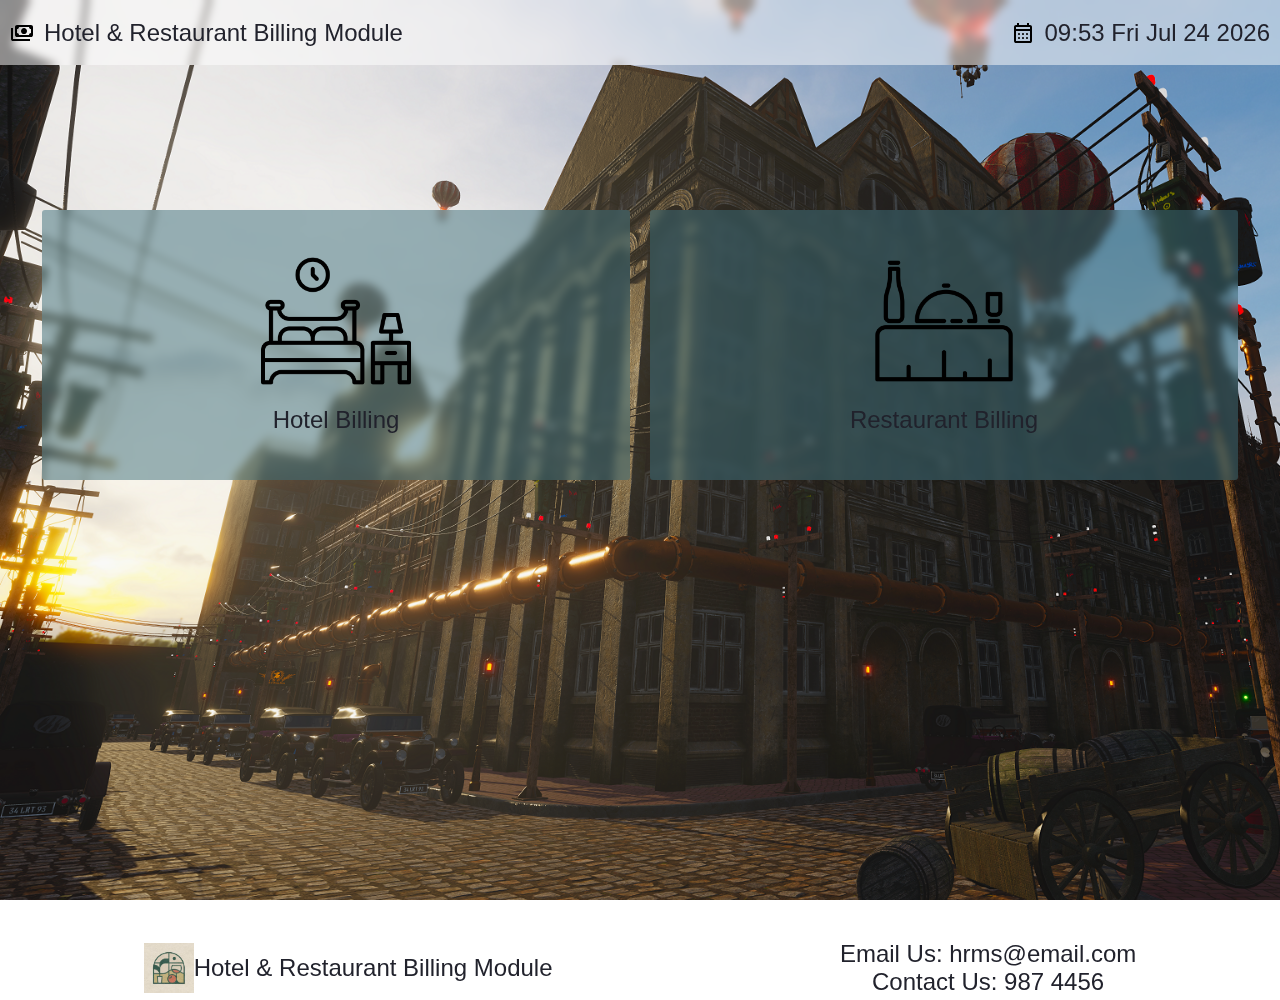
<file: index.html>
<!DOCTYPE html>
<html lang="en">
<head>
    <meta charset="UTF-8">
    <meta name="viewport" content="width=device-width, initial-scale=1.0">
    <title>Billing</title>
    <link rel="stylesheet" href="global.css">
    <link rel="stylesheet" href="draculaColorScheme.css">
    <script type="text/javascript" src="global.js" defer></script>
</head>

<body>
    <div class="navbar">
        <div class="flex-row">
            <img src="asset\svg\payments_FILL0_wght400_GRAD0_opsz24.svg">
            <p>Hotel & Restaurant Billing Module</p>
        </div>
        <div class="flex-row">
            <img src="asset\svg\calendar_month_FILL0_wght400_GRAD0_opsz24.svg">
            <p id="current-datetime">_TIME_DATE_</p>
        </div>
    </div>

    <div class="content">
        <div class="billing-option">
            <a href="hotel.html" class="d-button option drac-cyan-b blur">
                <img src="asset/image/hotel.png" width="150" alt="hotel-image">
                <p class="pad10">Hotel Billing</p>
            </a>
            <a href="restaurant.html" class="d-button option drac-cyan-b blur">
                <img src="asset/image/restaurant.png" width="150" alt="hotel-image">
                <p class="pad10">Restaurant Billing</p>
            </a>
        </div>
    </div>
    <div class="footer">
        <div class="flex-row" style="align-items: center;">
            <img src="asset/image/logo.jpg" alt="logo" width="50px">
            <p>Hotel & Restaurant Billing Module</p>
        </div>
        <div class="flex-col">
            <p class="center">Email Us: hrms@email.com</p>
            <p class="center">Contact Us: 987 4456</p>
        </div>
    </div>
</body>
</html>
</file>
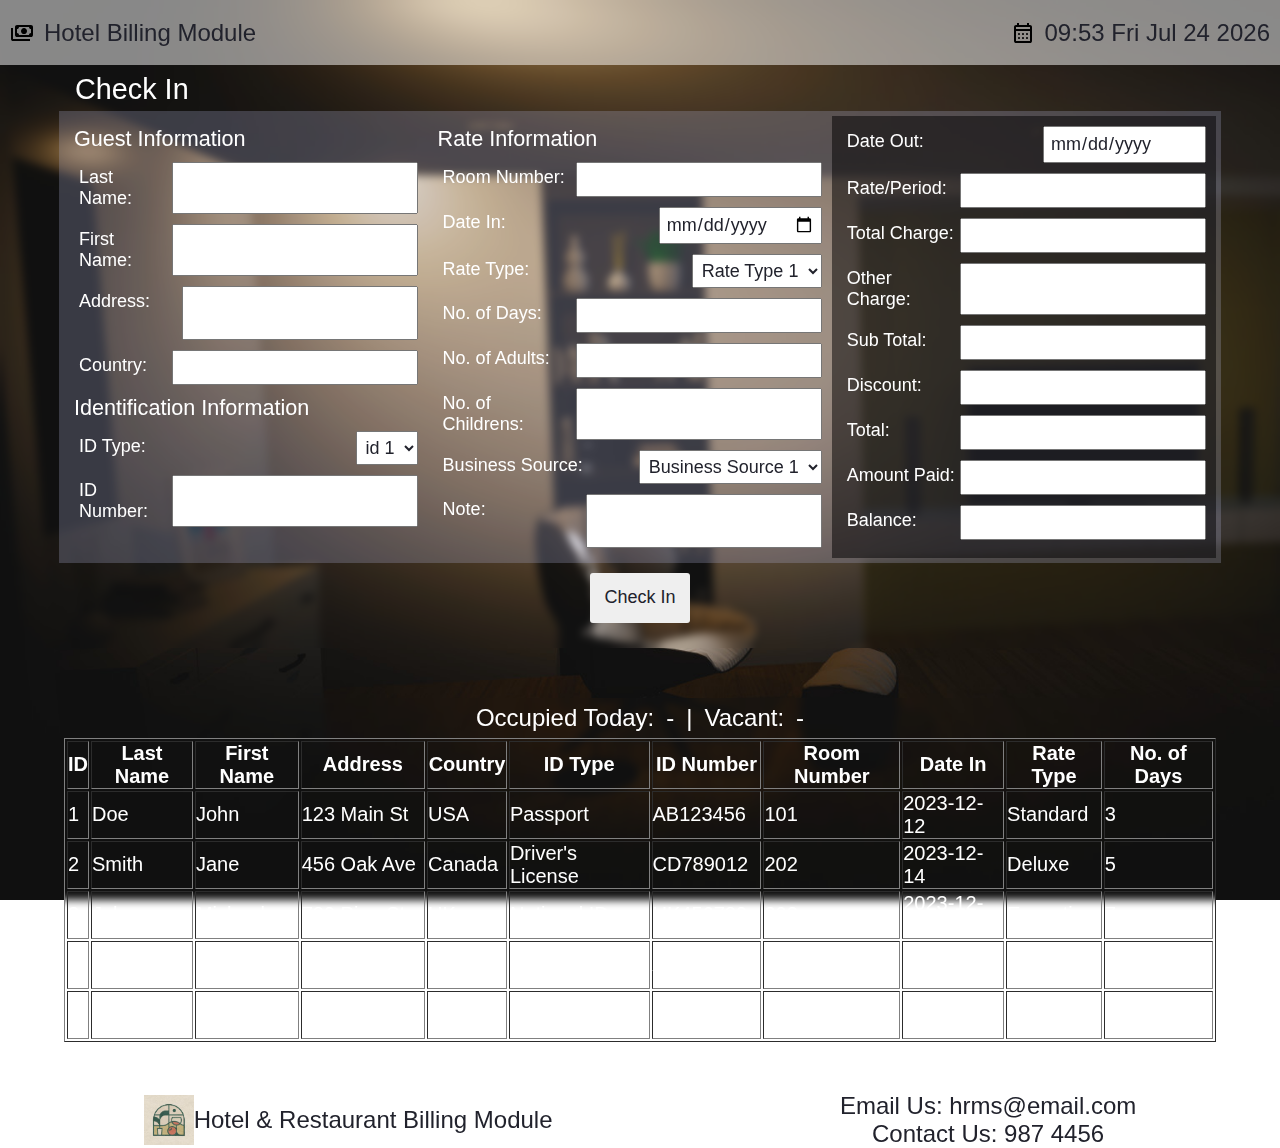
<file: hotel.html>
<!DOCTYPE html>
<html lang="en" id="hotel">
<head>
    <meta charset="UTF-8">
    <meta name="viewport" content="width=device-width, initial-scale=1.0">
    <title>Hotel</title>
    <link rel="stylesheet" href="global.css">
    <link rel="stylesheet" href="draculaColorScheme.css">
    <script type="text/javascript" src="global.js" defer></script>
</head>
<body>
    <div class="navbar">
        <div class="flex-row">
            <img src="asset\svg\payments_FILL0_wght400_GRAD0_opsz24.svg">
            <p>Hotel Billing Module</p>
        </div>
        <div class="flex-row">
            <img src="asset\svg\calendar_month_FILL0_wght400_GRAD0_opsz24.svg">
            <p id="current-datetime">_TIME_DATE_</p>
        </div>
    </div>

    <div class="content flex-col" style="align-items: center;">
        
        <form action="" class="blur">
            <p class="white" style="align-self: flex-start; padding-left: 75px;">Check In</p>
            <div class="flex-row form-check-in">
                <div class="flex-col">
                    <p>Guest Information</p>
                    <div class="flex-row field">
                        <label for="ln1">Last Name:</label>
                        <input id="ln1" type="text">
                    </div>
                    <div class="flex-row field">
                        <label for="fn1">First Name:</label>
                        <input id="fn1" type="text">
                    </div>
                    <div class="flex-row field">
                        <label for="a1">Address:</label>
                        <textarea id="a1" type="text"></textarea>
                    </div>
                    <div class="flex-row field">
                        <label for="c1">Country:</label>
                        <input id="c1" type="text">
                    </div>

                    <p>Identification Information</p>
                    <div class="flex-row field">
                        <label for="idt1">ID Type:</label>
                        <select id="idt1" type="text">
                            <option value="id1">id 1</option>
                            <option value="id2">id 2</option>
                            <option value="id3">id 3</option>
                            <option value="id4">id 4</option>
                            <option value="id5">id 5</option>
                        </select>
                    </div>
                    <div class="flex-row field">
                        <label for="idn1">ID Number:</label>
                        <input id="idn1" type="text">
                    </div>
                </div>
                
                <div class="flex-col">
                    <p>Rate Information</p>
                    <div class="flex-row field">
                        <label for="rn1">Room Number:</label>
                        <input id="rn1" type="text">
                    </div>
                    <div class="flex-row field">
                        <label for="di1">Date In:</label>
                        <input id="di1" type="date">
                    </div>
                    <div class="flex-row field">
                        <label for="bs1">Rate Type:</label>
                        <select id="bs1">
                            <option value="rt1">Rate Type 1</option>
                            <option value="rt2">Rate Type 2</option>
                            <option value="rt3">Rate Type 3</option>
                            <option value="rt4">Rate Type 4</option>
                            <option value="rt5">Rate Type 5</option>
                        </select>
                    </div>
                    <div class="flex-row field">
                        <label for="nod1">No. of Days:</label>
                        <input id="nod1" type="number">
                    </div>
                    <div class="flex-row field">
                        <label for="noa1">No. of Adults:</label>
                        <input id="noa1" type="number">
                    </div>
                    <div class="flex-row field">
                        <label for="noc1">No. of Childrens:</label>
                        <input id="noc1" type="number">
                    </div>
                    <div class="flex-row field">
                        <label for="bs1">Business Source:</label>
                        <select id="bs1">
                            <option value="bs1">Business Source 1</option>
                            <option value="bs2">Business Source 2</option>
                            <option value="bs3">Business Source 3</option>
                            <option value="bs4">Business Source 4</option>
                            <option value="bs5">Business Source 5</option>
                        </select>
                    </div>
                    <div class="flex-row field">
                        <label for="n1">Note:</label>
                        <textarea id="n1" type="text"></textarea>
                    </div>
                </div>

                <div class="flex-col" style="background-color: rgba(0, 0, 0, 0.5);">
                    <div class="flex-row field">
                        <label for="do1">Date Out:</label>
                        <input id="do1" type="date" readonly>
                    </div>
                    <div class="flex-row field">
                        <label for="rp1">Rate/Period:</label>
                        <input id="rp1" type="number" readonly>
                    </div>
                    <div class="flex-row field">
                        <label for="tc1">Total Charge:</label>
                        <input id="tc1" type="number" readonly>
                    </div>
                    <div class="flex-row field">
                        <label for="oc1">Other Charge:</label>
                        <input id="oc1" type="number" readonly>
                    </div>
                    <div class="flex-row field">
                        <label for="st1">Sub Total:</label>
                        <input id="st1" type="number" readonly>
                    </div>
                    <div class="flex-row field">
                        <label for="d1">Discount:</label>
                        <input id="d1" type="number" readonly>
                    </div>
                    <div class="flex-row field">
                        <label for="t1">Total:</label>
                        <input id="t1" type="number" readonly>
                    </div>
                    <div class="flex-row field">
                        <label for="ap1">Amount Paid:</label>
                        <input id="ap1" type="number" readonly>
                    </div>
                    <div class="flex-row field">
                        <label for="b1">Balance:</label>
                        <input id="b1" type="number" readonly>
                    </div>
                </div>
                
            </div>
            <button class="d-button" style="width: 100px;">Check In</button>
        </form>
            

        <div class="flex-col check-in-table" style="padding: 50px 0px;">
            <div class="flex-row white blur center">
                <div class="flex-row">
                    <p style="padding: 6px;">Occupied Today:</p><p style="padding: 6px;">-</p>
                </div>
                <p style="padding: 6px;"> | </p>
                <div class="flex-row">
                    <p style="padding: 6px;">Vacant:</p><p style="padding: 6px;">-</p>
                </div>
            </div>

            <table border="1" class="white blur">
                <thead>
                    <tr>
                        <th>ID</th>
                        <th>Last Name</th>
                        <th>First Name</th>
                        <th>Address</th>
                        <th>Country</th>
                        <th>ID Type</th>
                        <th>ID Number</th>
                        <th>Room Number</th>
                        <th>Date In</th>
                        <th>Rate Type</th>
                        <th>No. of Days</th>
                    </tr>
                </thead>
                <tbody>
                    
                    <tr>
                        <td>1</td>
                        <td>Doe</td>
                        <td>John</td>
                        <td>123 Main St</td>
                        <td>USA</td>
                        <td>Passport</td>
                        <td>AB123456</td>
                        <td>101</td>
                        <td>2023-12-12</td>
                        <td>Standard</td>
                        <td>3</td>
                    </tr>
                    <tr>
                        <td>2</td>
                        <td>Smith</td>
                        <td>Jane</td>
                        <td>456 Oak Ave</td>
                        <td>Canada</td>
                        <td>Driver's License</td>
                        <td>CD789012</td>
                        <td>202</td>
                        <td>2023-12-14</td>
                        <td>Deluxe</td>
                        <td>5</td>
                    </tr>
                    <tr>
                        <td>3</td>
                        <td>Johnson</td>
                        <td>Michael</td>
                        <td>789 Pine St</td>
                        <td>UK</td>
                        <td>National ID</td>
                        <td>UK456789</td>
                        <td>303</td>
                        <td>2023-12-16</td>
                        <td>Executive</td>
                        <td>7</td>
                    </tr>
                    <tr>
                        <td>4</td>
                        <td>Lee</td>
                        <td>Susan</td>
                        <td>567 Elm Rd</td>
                        <td>Australia</td>
                        <td>Passport</td>
                        <td>AUS123456</td>
                        <td>404</td>
                        <td>2023-12-18</td>
                        <td>Standard</td>
                        <td>4</td>
                    </tr>
                    <tr>
                        <td>5</td>
                        <td>Wang</td>
                        <td>Li</td>
                        <td>888 Willow Ln</td>
                        <td>China</td>
                        <td>National ID</td>
                        <td>CN987654</td>
                        <td>505</td>
                        <td>2023-12-20</td>
                        <td>Deluxe</td>
                        <td>6</td>
                    </tr>
                    
                </tbody>
            </table>
        </div>
    </div>
    
    <div class="footer">
        <div class="flex-row" style="align-items: center;">
            <img src="asset/image/logo.jpg" alt="logo" width="50px">
            <p>Hotel & Restaurant Billing Module</p>
        </div>
        <div class="flex-col">
            <p class="center">Email Us: hrms@email.com</p>
            <p class="center">Contact Us: 987 4456</p>
        </div>
    </div>
</body>
</html>
</file>
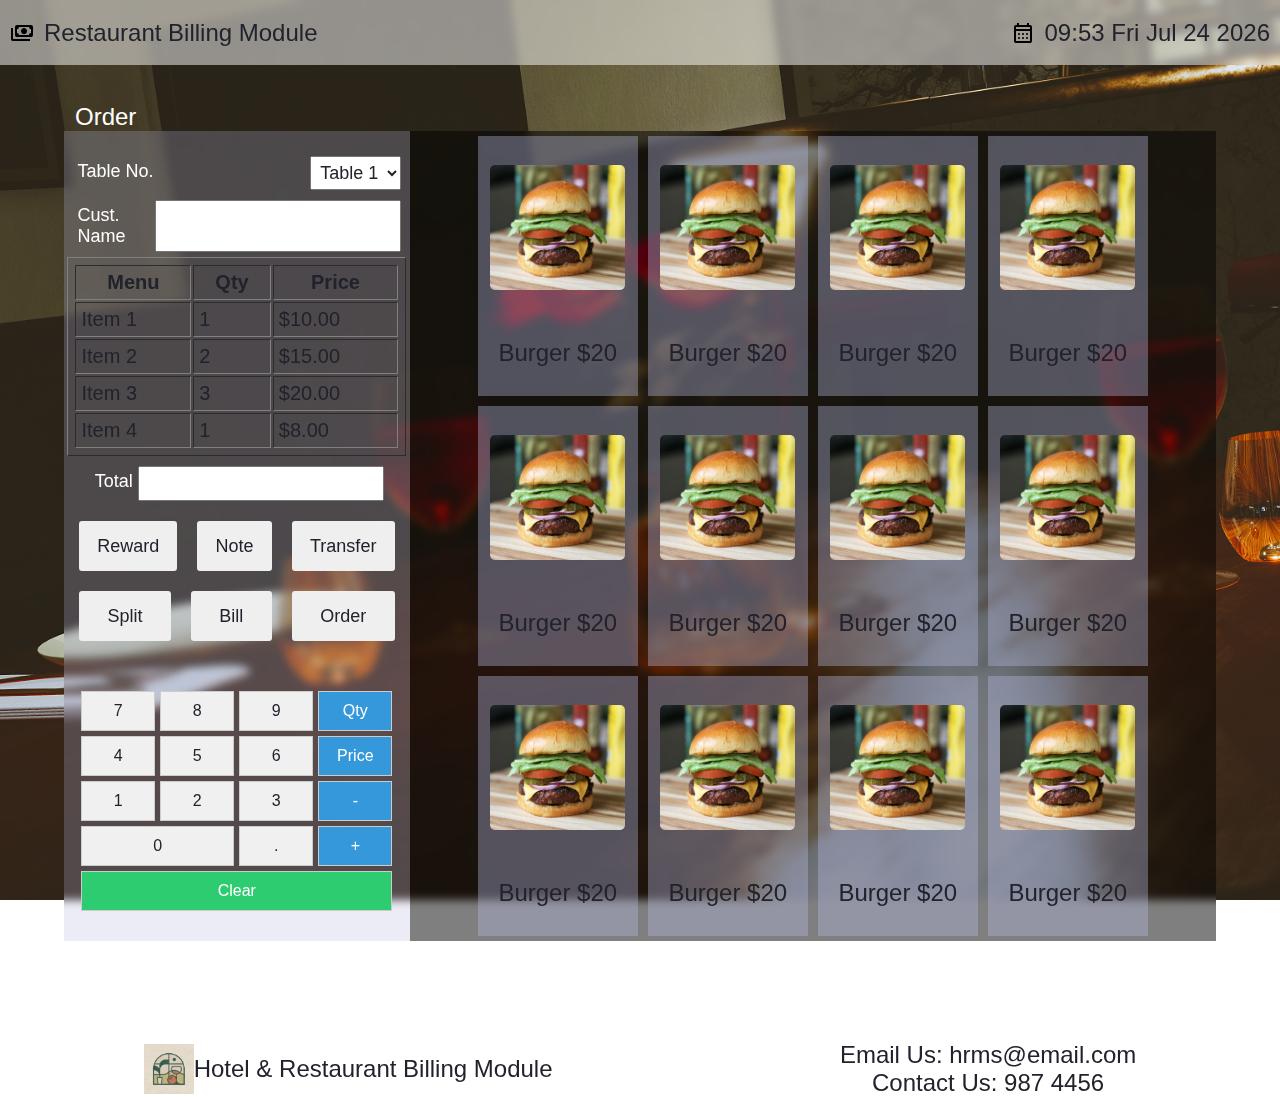
<file: restaurant.html>
<!DOCTYPE html>
<html lang="en" id="restaurant">
<head>
    <meta charset="UTF-8">
    <meta name="viewport" content="width=device-width, initial-scale=1.0">
    <title>Restaurant</title>
    <link rel="stylesheet" href="global.css">
    <link rel="stylesheet" href="draculaColorScheme.css">
    <script type="text/javascript" src="global.js" defer></script>
</head>
<body>
    <div class="navbar">
        <div class="flex-row">
            <img src="asset\svg\payments_FILL0_wght400_GRAD0_opsz24.svg">
            <p>Restaurant Billing Module</p>
        </div>
        <div class="flex-row">
            <img src="asset\svg\calendar_month_FILL0_wght400_GRAD0_opsz24.svg">
            <p id="current-datetime">_TIME_DATE_</p>
        </div>
    </div>

    <div class="content flex-col" style="align-items: center;">
        <p class="white" style="align-self: flex-start; padding-left: 75px;">Order</p>
        <div class="resto">
            <div class="flex-col info blur">
                <form action="">
                    <div class="flex-col" style="width: 98%;">
                        <div class="flex-row field">
                            <label for="">Table No.</label>
                            <select name="" id="">
                                <option value="tn1">Table 1</option>
                                <option value="tn2">Table 2</option>
                                <option value="tn3">Table 3</option>
                                <option value="tn4">Table 4</option>
                                <option value="tn5">Table 5</option>
                                <option value="tn6">Table 6</option>
                                <option value="tn7">Table 7</option>
                                <option value="tn8">Table 8</option>
                                <option value="tn9">Table 9</option>
                            </select>
                        </div>
                        <div class="flex-row field">
                            <label for="">Cust. Name</label>
                            <input type="text">
                        </div>
                        <table border="1">
                            <thead>
                                <tr>
                                    <th>Menu</th>
                                    <th>Qty</th>
                                    <th>Price</th>
                                </tr>
                            </thead>
                            <tbody>
                                <tr>
                                    <td>Item 1</td>
                                    <td>1</td>
                                    <td>$10.00</td>
                                </tr>
                                <tr>
                                    <td>Item 2</td>
                                    <td>2</td>
                                    <td>$15.00</td>
                                </tr>
                                <tr>
                                    <td>Item 3</td>
                                    <td>3</td>
                                    <td>$20.00</td>
                                </tr>
                                <tr>
                                    <td>Item 4</td>
                                    <td>1</td>
                                    <td>$8.00</td>
                                </tr>
                            </tbody>
                        </table>
                    </div>
                    <div class="flex-row field">
                        <label for="">Total</label>
                        <input type="number" readonly>
                    </div>
                    <div class="flex-row" style="flex-wrap: wrap; justify-content: space-between;">
                        <button class="d-button" type="button" style="flex-grow: 1;">Reward</button>
                        <button class="d-button" type="button" style="flex-grow: 1;">Note</button>
                        <button class="d-button" type="button" style="flex-grow: 1;">Transfer</button>
                        <button class="d-button" type="button" style="flex-grow: 1;">Split</button>
                        <button class="d-button" type="button" style="flex-grow: 1;">Bill</button>
                        <button class="d-button" style="flex-grow: 1;">Order</button>
                    </div>
                </form>
                <div class="calculator-container">
                    <button class="calculator-button">7</button>
                    <button class="calculator-button">8</button>
                    <button class="calculator-button">9</button>
                    <button class="calculator-button operator">Qty</button>
                    <button class="calculator-button">4</button>
                    <button class="calculator-button">5</button>
                    <button class="calculator-button">6</button>
                    <button class="calculator-button operator">Price</button>
                    <button class="calculator-button">1</button>
                    <button class="calculator-button">2</button>
                    <button class="calculator-button">3</button>
                    <button class="calculator-button operator">-</button>
                    <button class="calculator-button double">0</button>
                    <button class="calculator-button">.</button>
                    <button class="calculator-button operator">+</button>
                    <button class="calculator-button equals">Clear</button>
                </div>
            </div>
            
            <div class="flex-row menu blur" style="flex-wrap: wrap; justify-content: center;">
                <div class="card">
                    <img src="asset/image/menu/burger.jpg" alt="">
                    <p>Burger $20</p>
                </div>
                <div class="card">
                    <img src="asset/image/menu/burger.jpg" alt="">
                    <p>Burger $20</p>
                </div>
                <div class="card">
                    <img src="asset/image/menu/burger.jpg" alt="">
                    <p>Burger $20</p>
                </div>
                <div class="card">
                    <img src="asset/image/menu/burger.jpg" alt="">
                    <p>Burger $20</p>
                </div>
                <div class="card">
                    <img src="asset/image/menu/burger.jpg" alt="">
                    <p>Burger $20</p>
                </div>
                <div class="card">
                    <img src="asset/image/menu/burger.jpg" alt="">
                    <p>Burger $20</p>
                </div>
                <div class="card">
                    <img src="asset/image/menu/burger.jpg" alt="">
                    <p>Burger $20</p>
                </div>
                <div class="card">
                    <img src="asset/image/menu/burger.jpg" alt="">
                    <p>Burger $20</p>
                </div>
                <div class="card">
                    <img src="asset/image/menu/burger.jpg" alt="">
                    <p>Burger $20</p>
                </div>
                <div class="card">
                    <img src="asset/image/menu/burger.jpg" alt="">
                    <p>Burger $20</p>
                </div>
                <div class="card">
                    <img src="asset/image/menu/burger.jpg" alt="">
                    <p>Burger $20</p>
                </div>
                <div class="card">
                    <img src="asset/image/menu/burger.jpg" alt="">
                    <p>Burger $20</p>
                </div>
            </div>
        </div>
    </div>

    <div class="footer">
        <div class="flex-row" style="align-items: center;">
            <img src="asset/image/logo.jpg" alt="logo" width="50px">
            <p>Hotel & Restaurant Billing Module</p>
        </div>
        <div class="flex-col">
            <p class="center">Email Us: hrms@email.com</p>
            <p class="center">Contact Us: 987 4456</p>
        </div>
    </div>
</body>
</html>
</file>
<file: global.css>
*{
    font-family: Arial, Helvetica, sans-serif;
    font-size: 24px;
    /* outline: 1px solid black; */
    color: #21222C;
    padding: 0px;
    margin: 0px;
}

.flex-row{
    display: flex;
    flex-direction: row;
}
.flex-col{
    display: flex;
    flex-direction: column;
}

.white *{
    color: white;
}.white{color: white;}

form{
    display: flex;
    width: 100%;
    justify-content: center;
    align-items: center;
    padding: 15px 0px;
    flex-direction: column;
}
form *{
    font-size: 18px;
    padding: 5px;
    color: #21222C;
}form label{color: white;
}form p{color: white;
        font-size: larger
}

html{
    display: flex;
    padding: 0px;
    margin: 0px;
    width: 100%;
    height: auto;
    justify-content: center;
    background-attachment: fixed;
    background-size: cover;
    background-image: url('asset/image/index-background.png');
}html#hotel{background-image: url('asset/image/hotel-background.jpg');
}html#restaurant{background-image: url('asset/image/restaurant-background.png');}

.blur{
    backdrop-filter: blur(4px);
}

body{
    display: flex;
    height: 1000px;
    width: 100%;
    justify-content: center;
    flex-direction: column;
    min-height: 100vh;
}

.center{
    justify-content: center;
    justify-self: center;
    text-align: center;
}

.d-button{ 
    display: flex;
    width: auto;
    padding: 10px;
    margin: 10px;
    height: 50px;
    border: none;
    border-radius: 3px;
    justify-content: center;
    align-items: center;
    text-decoration: none;
}

div.billing-option{
    width: 95%;
    height: 500px;
    display: flex;
    justify-content: space-around;
}

div.navbar{
    display: flex;
    align-items: center;
    justify-content: space-between;
    position: fixed;
    top: 0px;
    left: 0px;
    z-index: 10;
    background-color: rgba(255, 255, 255, 0.5);
    width: 100%;
    height: 65px;
    backdrop-filter: blur(4px);
}div.navbar *{padding: 5px;}

div.footer{
    display: flex;
    align-items: center;
    justify-content: space-around;
    margin-top: auto;
    position: relative;
    z-index: 10;
    background-color: rgba(255, 255, 255, 0.5);
    width: 100%;
    height: 65px;
    backdrop-filter: blur(4px);
}

.form-check-in{
    width: 90%;
    justify-content: space-around;
    background-color: #b2b6dd42;
}

div.content{
    display: flex;
    width: 100%;
    justify-content: center;
    padding-top: 200px;
}

.option{
    width: 50%;
    height: 50%;
    flex-direction: column;
}

.pad10{
    padding: 10px;
}

::-webkit-scrollbar-track {
    border-radius: 10px;
    background-color: #21222C;
  }
::-webkit-scrollbar {
    width: 12px;
    background-color: #21222C;
}
::-webkit-scrollbar-thumb {
    background-color: #42434d;
}
::-webkit-scrollbar-thumb:hover {
    background-color: #b2b6dd;
}

tr:hover {
    cursor: pointer;
    background-color: #f5f5f53d;
}

div.field{
    display: flex;
    justify-content: space-between;
}

table *{
    font-size: 20px;
}
textarea{
    resize: none;
}

div.check-in-table{
    width: 90%;
}

div.resto{
    display: flex;
    width: 90%;
    height: auto;
    flex-direction: row;
    justify-content: center;
    padding-bottom: 100px;
}

div.info{
    width: 30%;
    height: auto;
    background-color: #b2b6dd42;
}

div.menu{
    width: 70%;
    height: auto;
    background-color: rgba(0, 0, 0, 0.5);
}

.calculator-container {
    display: grid;
    grid-template-columns: repeat(4, 1fr);
    gap: 5px;
    width: 90%;
    margin: 20px auto;
}

.calculator-button {
    padding: 10px;
    font-size: 16px;
    text-align: center;
    background-color: #f0f0f0;
    border: 1px solid #ccc;
    cursor: pointer;
}

.calculator-button.operator {
    background-color: #3498db;
    color: #fff;
}

.calculator-button.double {
    grid-column: span 2;
}

.calculator-button.equals {
    grid-column: span 4;
    background-color: #2ecc71;
    color: #fff;
}

div.card{
    display: flex;
    width: 150px;
    height: 250px;
    flex-direction: column;
    align-items: center;
    justify-content: space-around;
    padding: 5px;
    margin: 5px;
    background-color: #b2b6dd63;
    transition: 0.3s;
}div.card:hover{
    cursor: pointer;
    background-color: #b2b6dd9d;
    transition: 0.3s;
}
div.card img{
    width: 90%;
    height: 50%;
    border-radius: 5px;
}
</file>
<file: draculaColorScheme.css>
.drac-dark{
    background-color: #282A36;
}
.drac-light{
    background-color: #F8F8F2;
}

.drac-black{
    color: #21222C;
}
.drac-blue{
    color: #BD93F9;
}
.drac-cyan{
    color: #8BE9FD;
}
.drac-green{
    color: #50FA7B;
}
.drac-purple{
    color: #FF79C6;
}
.drac-red{
    color: #FF5555;
}
.drac-white{
    color: #F8F8F2;
}
.drac-yellow{
    color: #F1FA8C;
}

.drac-black-b{
    background-color: #21222C;
}

.drac-blue-b{
    background-color: #BD93F9;
}


.drac-cyan-b{
    background-color: rgba(59, 109, 121, 0.5);
    transition: 0.3s;
}
button.drac-cyan-b:hover{
    background-color: #A4FFFF;
    transition: 0.3s;
}
a.drac-cyan-b:hover{
    background-color: #A4FFFF;
    transition: 0.3s;
}

.drac-green-b{
    background-color: #50FA7B;
}
.drac-purple-b{
    background-color: #FF79C6;
}
.drac-red-b{
    background-color: #FF5555;
}
.drac-white-b{
    background-color: #F8F8F2;
}
.drac-yellow-b{
    background-color: #F1FA8C;
}

/*
background": "#282A36",
"foreground": "#F8F8F2",
"black": "#21222C",
"blue": "#BD93F9",
"cyan": "#8BE9FD",
"green": "#50FA7B",
"purple": "#FF79C6",
"red": "#FF5555",
"white": "#F8F8F2",
"yellow": "#F1FA8C",
"brightBlack": "#6272A4",
"brightBlue": "#D6ACFF",
"brightCyan": "#A4FFFF",
"brightGreen": "#69FF94",
"brightPurple": "#FF92DF",
"brightRed": "#FF6E6E",
"brightWhite": "#FFFFFF",
"brightYellow": "#FFFFA5"
*/
</file>
